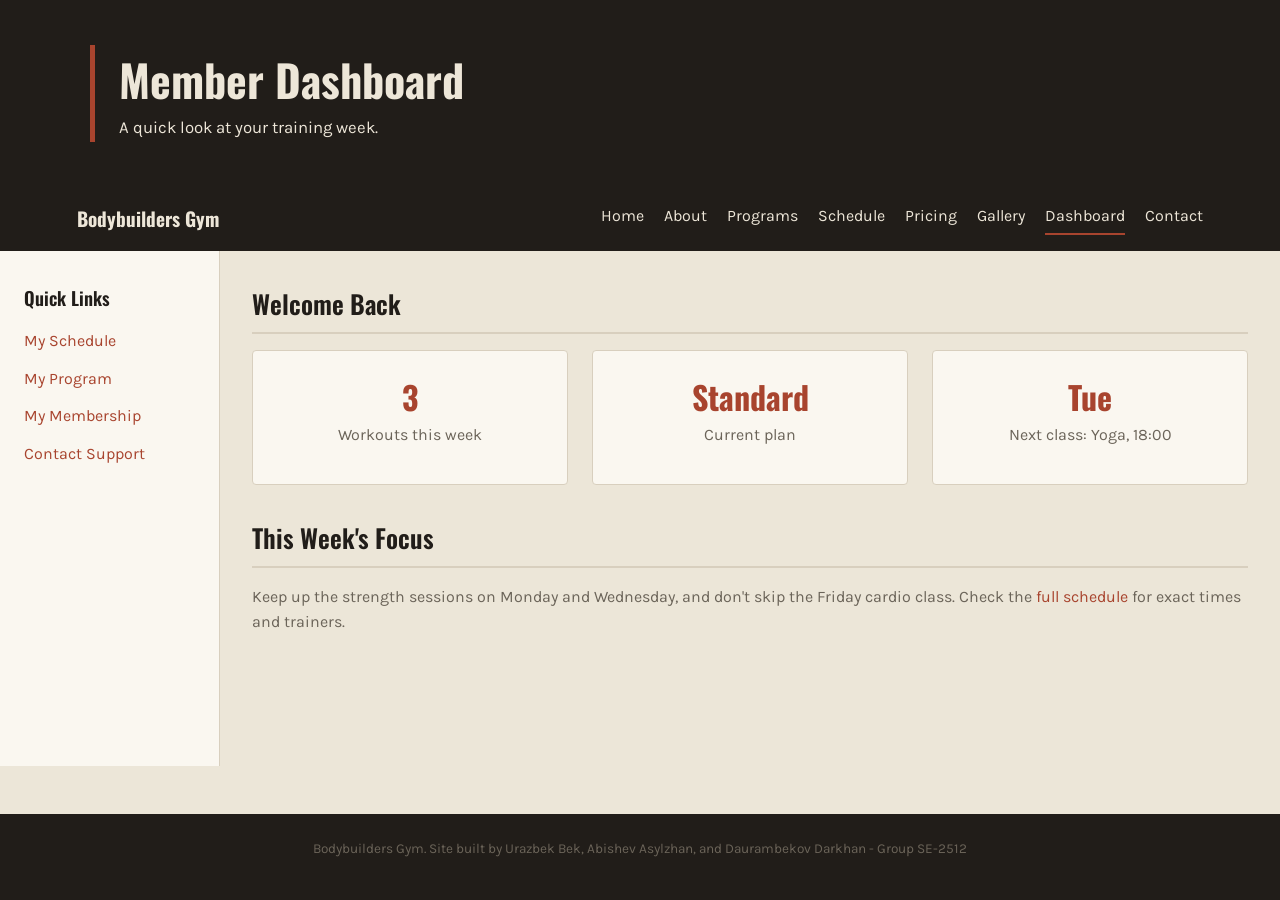
<file: html/dashboard.html>
<!DOCTYPE html>
<html lang="en">
<head>
    <meta charset="UTF-8">
    <meta name="viewport" content="width=device-width, initial-scale=1.0">
 

    <title>Bodybuilders Gym - Dashboard</title>

    <link rel="stylesheet" href="../css/style.css">
</head>
<body>

<div class="dashboard-grid">

    <div class="dashboard-top">
        <header id="main-header">
            <div class="header-inner">
                <h1>Member Dashboard</h1>
                <p>A quick look at your training week.</p>
            </div>
        </header>

        <nav class="nav-menu">
            <a href="index.html" class="nav-logo">Bodybuilders Gym</a>
            <div class="nav-links">
                <a href="index.html">Home</a>
                <a href="about.html">About</a>
                <a href="programs.html">Programs</a>
                <a href="schedule.html">Schedule</a>
                <a href="pricing.html">Pricing</a>
                <a href="gallery.html">Gallery</a>
                <a href="dashboard.html" class="active">Dashboard</a>
                <a href="contact.html">Contact</a>
            </div>
        </nav>
    </div>

    <aside class="dashboard-sidebar">
        <h3>Quick Links</h3>
        <ul>
            <li><a href="schedule.html">My Schedule</a></li>
            <li><a href="programs.html">My Program</a></li>
            <li><a href="pricing.html">My Membership</a></li>
            <li><a href="contact.html">Contact Support</a></li>
        </ul>
    </aside>

    <main class="dashboard-main">
        <h2>Welcome Back</h2>
        <div class="stat-row">
            <div class="stat-card">
                <div class="stat-number">3</div>
                <p>Workouts this week</p>
            </div>
            <div class="stat-card">
                <div class="stat-number">Standard</div>
                <p>Current plan</p>
            </div>
            <div class="stat-card">
                <div class="stat-number">Tue</div>
                <p>Next class: Yoga, 18:00</p>
            </div>
        </div>

        <h2>This Week's Focus</h2>
        <p>Keep up the strength sessions on Monday and Wednesday, and don't skip the Friday cardio class. Check the <a href="schedule.html">full schedule</a> for exact times and trainers.</p>
    </main>

    <footer id="site-footer">
        <p>Bodybuilders Gym. Site built by Urazbek Bek, Abishev Asylzhan, and Daurambekov Darkhan - Group SE-2512</p>
    </footer>

</div>

</body>
</html>
</file>
<file: css/style.css>
@import url('https://fonts.googleapis.com/css2?family=Oswald:wght@500;600;700&family=Karla:wght@400;500;700&display=swap');

/* ---------- Global Reset ---------- */
* {
    margin: 0;
    padding: 0;
    box-sizing: border-box;
}

:root {
    --bg: #ECE6D8;
    --surface: #FAF7F0;
    --ink: #211D19;
    --muted: #6B6459;
    --rust: #A8442E;
    --brass: #9C7A2E;
    --border: #D8CFBE;
    --dark: #211D19;
    --dark-text: #EDE6D8;
}

/* ---------- Element Selectors ---------- */
body {
    font-family: 'Karla', 'Segoe UI', sans-serif;
    background-color: var(--bg);
    color: var(--ink);
    line-height: 1.6;
}

h1 {
    font-family: 'Oswald', 'Arial Narrow', sans-serif;
    font-size: 2.75rem;
    font-weight: 700;
    color: var(--dark-text);
}

h2 {
    font-family: 'Oswald', 'Arial Narrow', sans-serif;
    font-size: 1.6rem;
    font-weight: 600;
    margin-bottom: 1rem;
    padding-bottom: 0.5rem;
    border-bottom: 2px solid var(--border);
}

h3 {
    font-family: 'Oswald', 'Arial Narrow', sans-serif;
    font-size: 1.15rem;
    font-weight: 600;
    margin-bottom: 0.4rem;
}

p {
    margin-bottom: 1rem;
    color: var(--muted);
}

a {
    color: var(--rust);
    text-decoration: none;
}

a:hover {
    color: var(--brass);
    text-decoration: underline;
}

img {
    max-width: 100%;
    height: auto;
    display: block;
}

table {
    width: 100%;
    border-collapse: collapse;
    margin-top: 1rem;
}

ul, ol {
    margin-left: 1.4rem;
    margin-bottom: 1rem;
    color: var(--muted);
}

li {
    margin-bottom: 0.4rem;
}

/* ---------- ID Selectors ---------- */
#main-header {
    background-color: var(--dark);
    padding: 5vh 6vw;
}

#main-header .header-inner {
    max-width: 1100px;
    margin: 0 auto;
    border-left: 5px solid var(--rust);
    padding-left: 1.5rem;
}

#main-header p {
    color: var(--dark-text);
    font-size: 1.05rem;
    margin-bottom: 0;
}

#site-footer {
    background-color: var(--dark);
    color: var(--dark-text);
    text-align: center;
    padding: 1.5rem;
    margin-top: 3rem;
    font-size: 0.85rem;
}

#contact-form {
    max-width: 520px;
    margin: 0 auto;
}

/* ---------- Class Selectors ---------- */
.container {
    width: 90%;
    max-width: 1100px;
    margin: 0 auto;
    padding: 3rem 0;
}

.card {
    background-color: var(--surface);
    border: 1px solid var(--border);
    border-radius: 4px;
    padding: 2rem;
    margin-bottom: 2rem;
}

.feature-img {
    width: 100%;
    height: 260px;
    object-fit: cover;
    border-radius: 4px;
    margin-bottom: 1.25rem;
}

.trainer-img,
.profile-img {
    width: 140px;
    height: 140px;
    object-fit: cover;
    border-radius: 50%;
    border: 2px solid var(--rust);
    margin: 0 auto 0.75rem auto;
}

.trainer {
    text-align: center;
    margin-bottom: 1.5rem;
}

.team-member {
    margin-bottom: 1.1rem;
    padding-bottom: 1.1rem;
    border-bottom: 1px solid var(--border);
}

.team-member:last-child {
    border-bottom: none;
}

.btn-submit {
    background-color: var(--rust);
    color: var(--dark-text);
    border: none;
    padding: 0.8rem 2.2rem;
    font-family: 'Oswald', sans-serif;
    font-size: 1rem;
    font-weight: 600;
    border-radius: 4px;
    cursor: pointer;
}

.btn-submit:hover {
    background-color: var(--brass);
}

.nav-menu {
    background-color: var(--dark);
    display: flex;
    flex-wrap: wrap;
    justify-content: space-between;
    align-items: center;
    padding: 1rem 6vw;
    gap: 1rem;
}

.nav-logo {
    font-family: 'Oswald', sans-serif;
    font-weight: 700;
    font-size: 1.2rem;
    color: var(--dark-text);
}

.nav-logo:hover {
    color: var(--dark-text);
    text-decoration: none;
}

.nav-links {
    display: flex;
    flex-wrap: wrap;
    align-items: center;
    gap: 1.25rem;
}

/* ---------- Descendant Selectors ---------- */
.nav-links a {
    color: var(--dark-text);
    text-decoration: none;
    padding-bottom: 4px;
    border-bottom: 2px solid transparent;
}

.nav-links a:hover {
    color: var(--dark-text);
    border-bottom: 2px solid var(--brass);
}

.nav-links a.active {
    border-bottom: 2px solid var(--rust);
}

table th,
table td {
    border: 1px solid var(--border);
    padding: 12px;
    text-align: center;
}

table th {
    background-color: var(--rust);
    color: var(--dark-text);
    font-family: 'Oswald', sans-serif;
    font-weight: 500;
}

table tr:nth-child(even) {
    background-color: var(--bg);
}

#contact-form label {
    display: block;
    margin-top: 1rem;
    margin-bottom: 0.3rem;
    font-weight: 700;
    color: var(--ink);
}

#contact-form input,
#contact-form select,
#contact-form textarea {
    width: 100%;
    padding: 0.6rem;
    border: 1px solid var(--border);
    border-radius: 4px;
    background-color: var(--surface);
    color: var(--ink);
    font-family: inherit;
}

#contact-form input:focus,
#contact-form select:focus,
#contact-form textarea:focus {
    outline: none;
    border: 2px solid var(--rust);
}

#contact-form fieldset {
    border: 1px solid var(--border);
    border-radius: 4px;
    padding: 1rem;
    margin-top: 1rem;
}

#contact-form fieldset label {
    display: inline-block;
    margin-right: 1rem;
    margin-top: 0;
    font-weight: 400;
}

/* =========================================================
   Assignment #2: Advanced CSS - Flexbox & Grid
   ========================================================= */

/* ---------- Task 2: Flexbox Card Row ---------- */
.program-row {
    display: flex;
    flex-wrap: wrap;
    gap: 1.5rem;
}

.program-card {
    flex: 1 1 240px;
    display: flex;
    flex-direction: column;
    background-color: var(--bg);
    border: 1px solid var(--border);
    border-radius: 4px;
    padding: 1.5rem;
    transition: transform 0.2s ease, box-shadow 0.2s ease;
}

.program-card:hover {
    transform: translateY(-6px);
    box-shadow: 0 10px 22px rgba(33, 29, 25, 0.18);
}

.program-card-img {
    width: 100%;
    height: 160px;
    object-fit: cover;
    border-radius: 4px;
    margin-bottom: 1rem;
}

.program-card p {
    flex-grow: 1;
}

.program-card .btn-submit {
    align-self: flex-start;
    text-decoration: none;
    margin-top: 0.5rem;
}

/* ---------- Task 3: Grid Page Layout (header / sidebar / main / footer) ---------- */
.dashboard-grid {
    display: grid;
    grid-template-columns: 220px 1fr;
    grid-template-rows: auto 1fr auto;
    grid-template-areas:
        "d-header d-header"
        "d-sidebar d-main"
        "d-footer d-footer";
    min-height: 100vh;
}

.dashboard-top {
    grid-area: d-header;
}

.dashboard-sidebar {
    grid-area: d-sidebar;
    background-color: var(--surface);
    border-right: 1px solid var(--border);
    padding: 2rem 1.5rem;
}

.dashboard-sidebar h3 {
    margin-bottom: 1rem;
}

.dashboard-sidebar ul {
    list-style: none;
    margin-left: 0;
}

.dashboard-sidebar li {
    margin-bottom: 0.75rem;
}

.dashboard-main {
    grid-area: d-main;
    padding: 2rem;
}

.dashboard-grid > footer {
    grid-area: d-footer;
}

.stat-row {
    display: flex;
    flex-wrap: wrap;
    gap: 1.5rem;
    margin-bottom: 2rem;
}

.stat-card {
    flex: 1 1 160px;
    background-color: var(--surface);
    border: 1px solid var(--border);
    border-radius: 4px;
    padding: 1.25rem;
    text-align: center;
}

.stat-card .stat-number {
    font-family: 'Oswald', sans-serif;
    font-size: 2rem;
    font-weight: 700;
    color: var(--rust);
}

@media (max-width: 700px) {
    .dashboard-grid {
        grid-template-columns: 1fr;
        grid-template-areas:
            "d-header"
            "d-sidebar"
            "d-main"
            "d-footer";
    }
}

/* ---------- Task 4: Image Gallery Grid ---------- */
.gallery-grid {
    display: grid;
    grid-template-columns: repeat(3, 1fr);
    gap: 1rem;
}

.gallery-item {
    position: relative;
    overflow: hidden;
    border-radius: 4px;
}

.gallery-item img {
    width: 100%;
    height: 200px;
    object-fit: cover;
}

.gallery-caption {
    position: absolute;
    inset: 0;
    background-color: rgba(33, 29, 25, 0.78);
    color: var(--dark-text);
    display: flex;
    align-items: center;
    justify-content: center;
    text-align: center;
    padding: 1rem;
    font-family: 'Oswald', sans-serif;
    font-weight: 600;
    opacity: 0;
    transition: opacity 0.25s ease;
}

.gallery-item:hover .gallery-caption {
    opacity: 1;
}

@media (max-width: 700px) {
    .gallery-grid {
        grid-template-columns: repeat(2, 1fr);
    }
}
</file>
